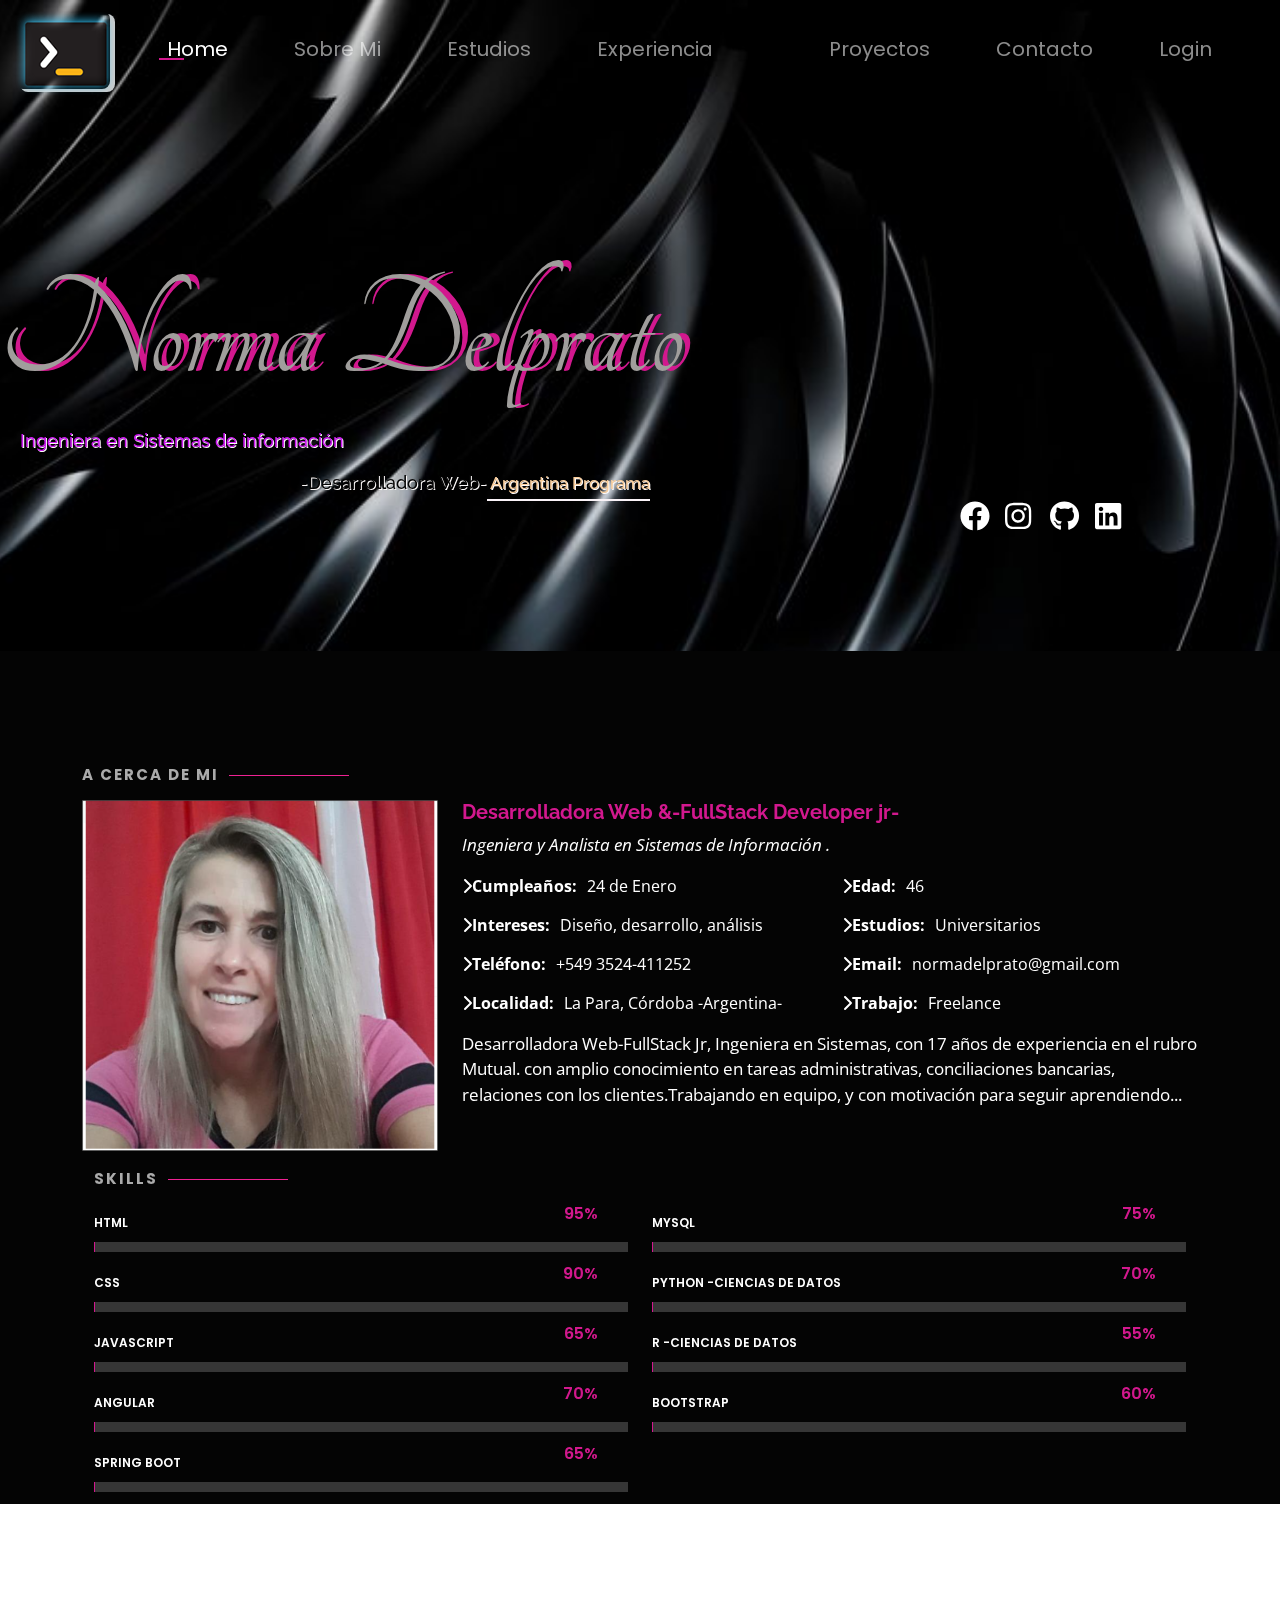
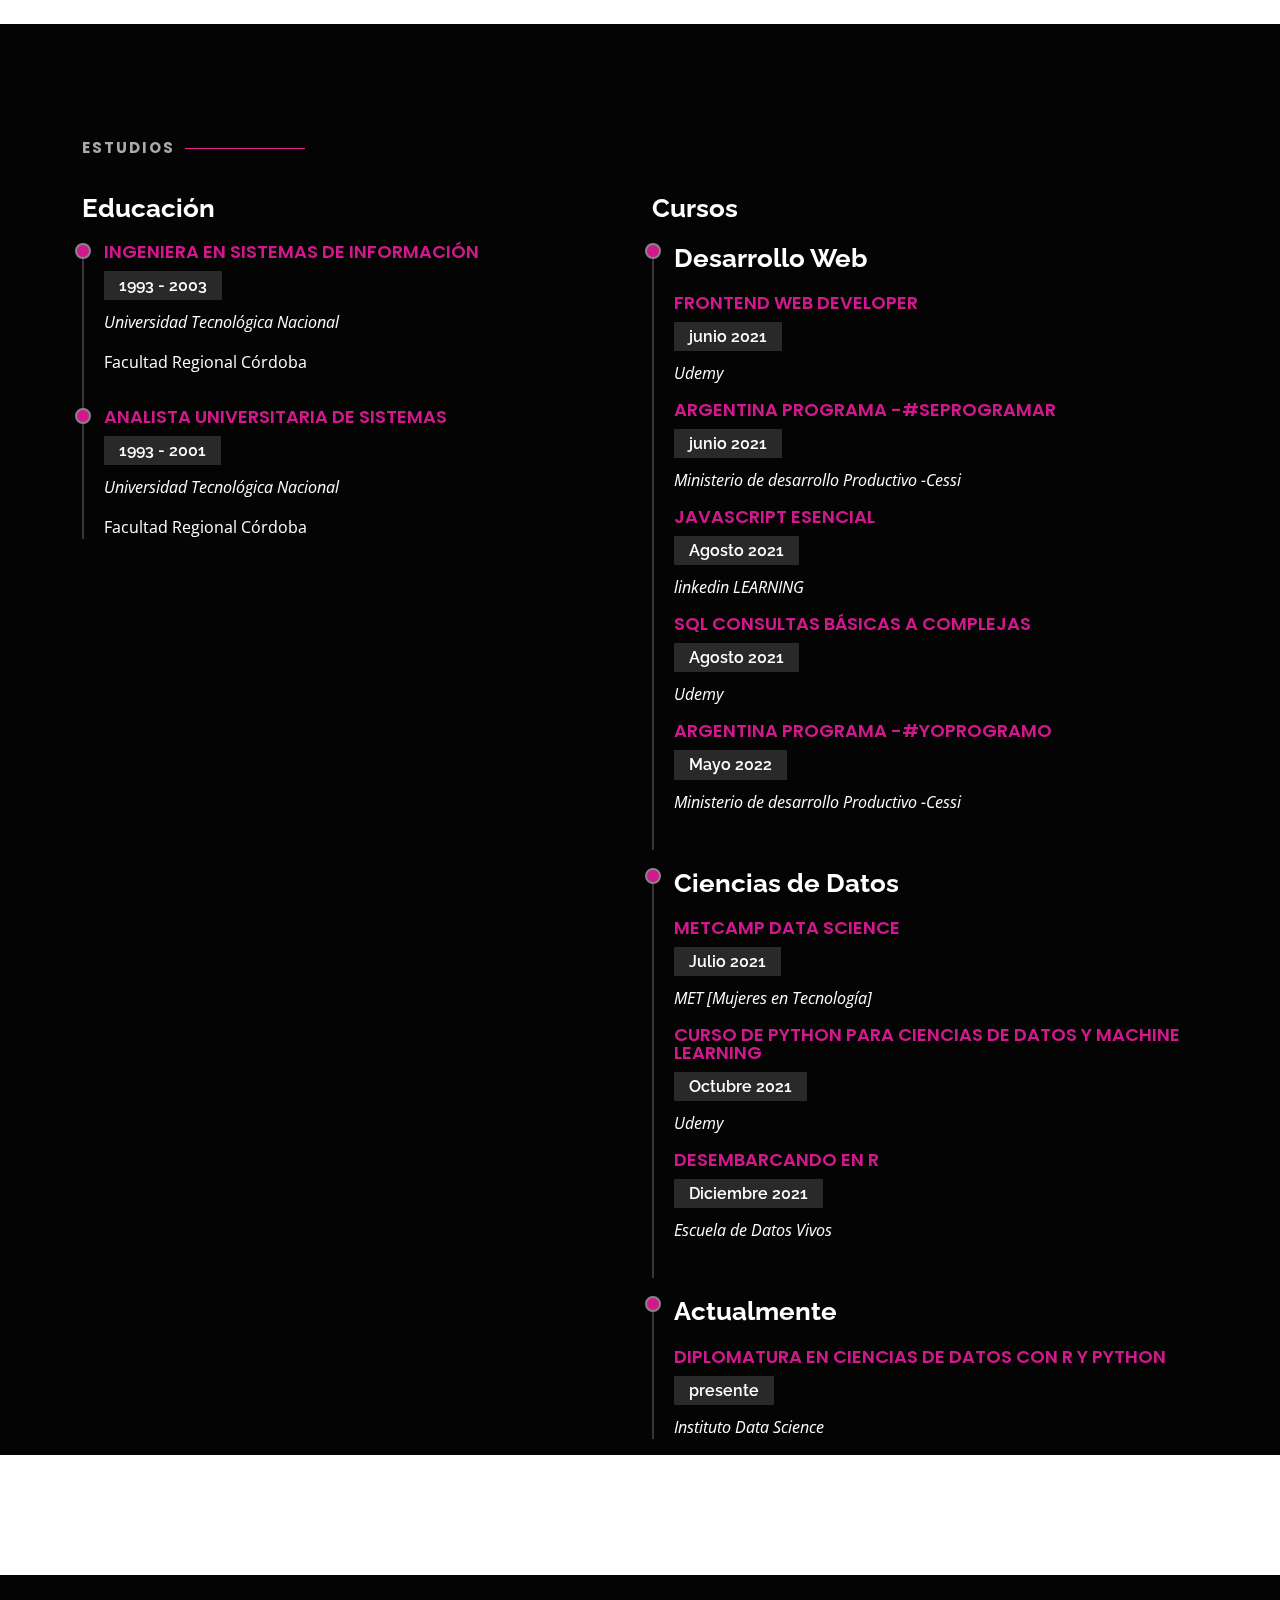
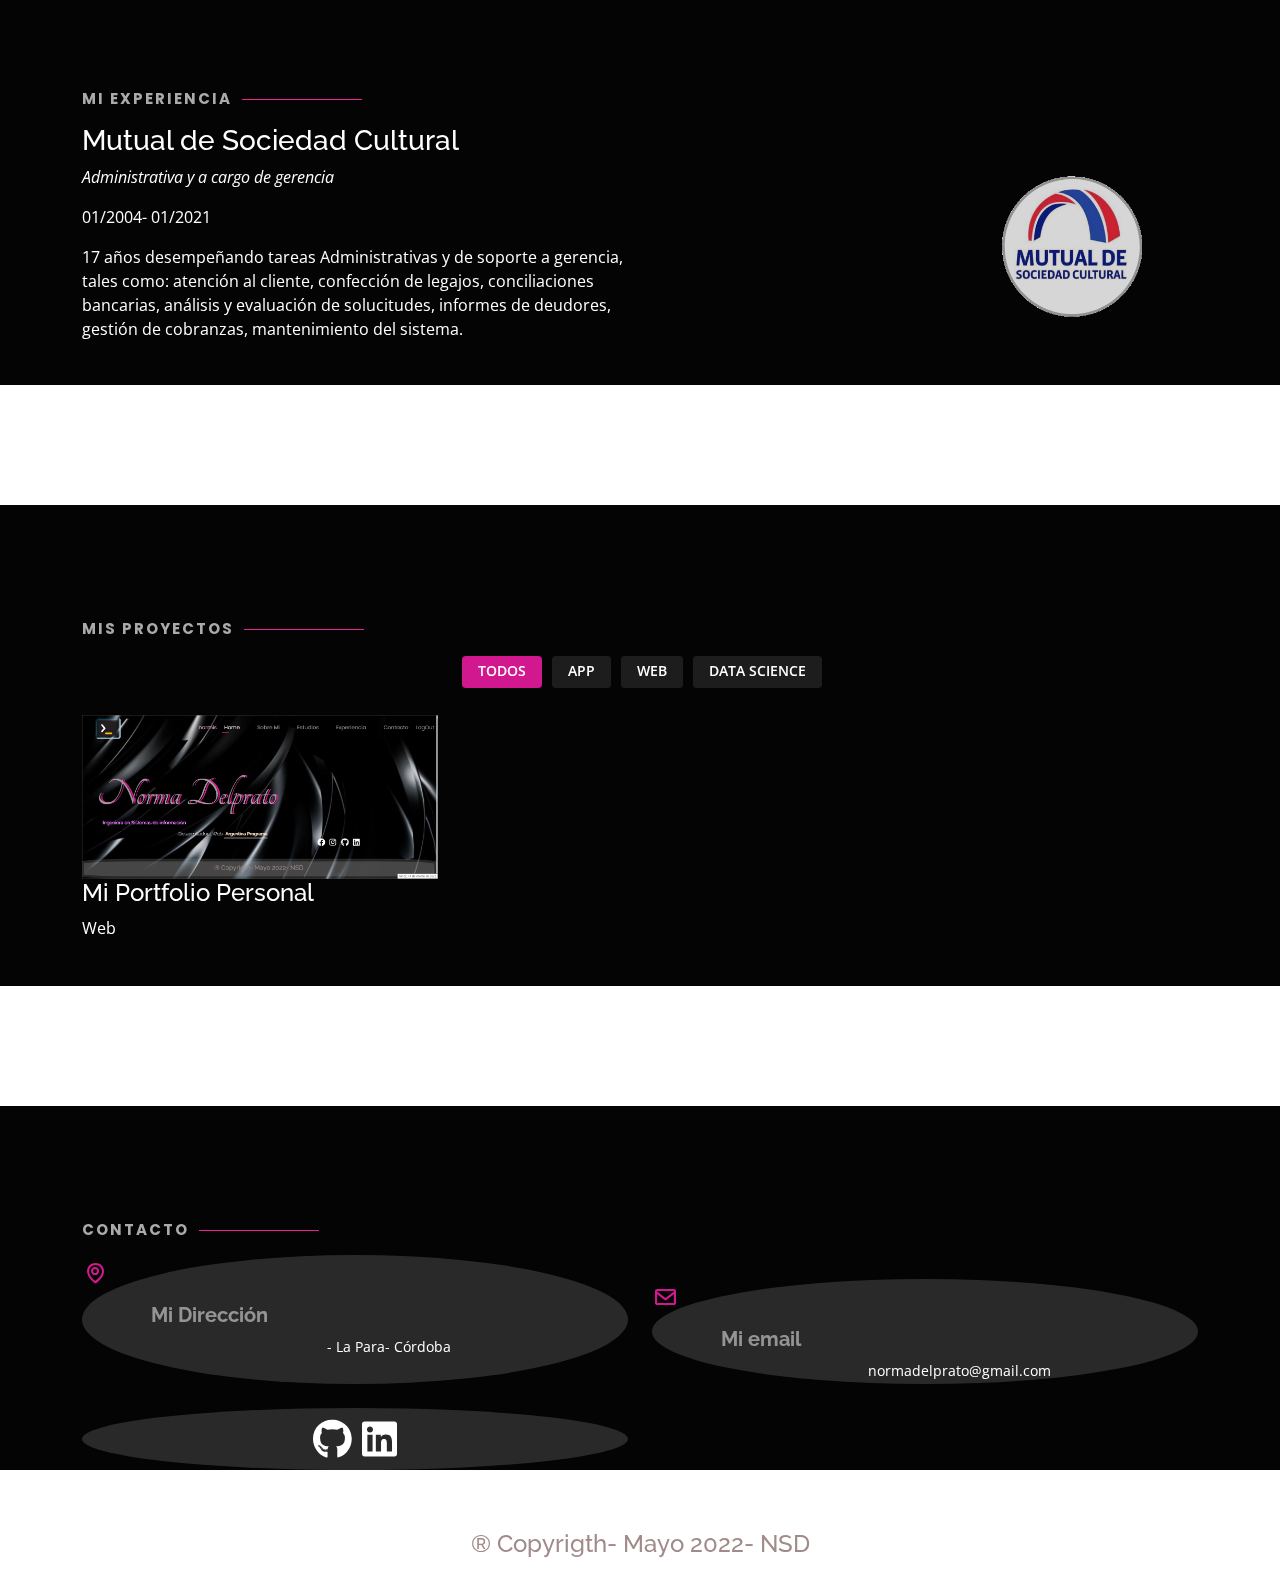
<file: index.html>
<!DOCTYPE html>
<html lang="en">
<head>
    <meta charset="UTF-8">
    <meta http-equiv="X-UA-Compatible" content="IE=edge">
    <meta name="viewport" content="width=device-width, initial-scale=1.0">
    <title>Mi Portfolio personal</title>


    <!-- Google Fonts -->
    <link href="https://fonts.googleapis.com/css?family=Open+Sans:300,300i,400,400i,600,600i,700,700i|Raleway:300,300i,400,400i,500,500i,600,600i,700,700i|Poppins:300,300i,400,400i,500,500i,600,600i,700,700i" rel="stylesheet">

    <link href="https://fonts.googleapis.com/css2?family=Tangerine:wght@400;700&display=swap" rel="stylesheet">
    
    <!--  Archivos Css Externos -->
    
    <link href="ArchivosExternos/bootstrap/css/bootstrap.min.css"rel ="stylesheet">
    <link href="ArchivosExternos/boxicons/css/boxicons.min.css" rel="stylesheet">
    
    <!-- CSS Propia-->
    <link href="css/styles.css" rel ="stylesheet">
    
</head>
<body>
  
  
     <!-- Seccion Header -->
      <header id="header" class="header">
         
          
      </header><!-- fin Header -->   
           
      
      <!--Barra de navegacion-->
           
                
    <nav id="menuppal">        
        <nav class="navbar navbar-expand-lg  fixed-top navbarScroll navbar-dark" >
          <div class="container-fluid">
                <!-- LOGO -->
                <div class="Logo">
                   <img src="/img/Logo-ArgP.png">
                    <div class="texto">
                      <p>Argentina</p>
                      <p>Programa</p>
                     </div>
                </div>
          
  <!--fin logo--> 
            
                <button class="navbar-toggler navbar-light" type="button" data-bs-toggle="collapse" data-bs-target="#navbarTogglerDemo02" aria-controls="navbarTogglerDemo02" aria-expanded="false" aria-label="Toggle navigation">
                  <span class="navbar-toggler-icon" ></span>
                
                </button>
                <div class="collapse navbar-collapse" id="navbarTogglerDemo02">
                  <ul class="navbar-nav ms-auto me-auto mb-2 mb-lg-0">
                    <li class="nav-item">
                      <a class="nav-link active" aria-current="page" href="#">Home</a>
                    </li>
                    <li class="nav-item">
                      <a class="nav-link" href="#about">Sobre Mi</a>
                    </li>
                    <li class="nav-item">
                      <a class="nav-link" href="#estudios" >Estudios</a>
                    </li>
                    <li class="nav-item">
                      <a class="nav-link" href="#experiencia" >Experiencia</a>
                    </li>
                    <li class="nav-item">
                    <li class="nav-item">
                       <a class="nav-link" href="#proyecto" >Proyectos</a>
                    </li>
                          <li class="nav-item">
                      <a class="nav-link" href="#contacto" >Contacto</a>
                    </li>
                    <li class="nav-item">
                      <a class="nav-link" href="#login" >Login</a>
                    </li>
                </div>
            </div>
        </nav>

    </nav>  
          <!-- Fin Barra de navegación -->
          <!--banner-->
          <div class="tituloppal">  
            <h1>Norma Delprato</h1>
            <h2>Ingeniera en Sistemas de información</h2>
                <h3>-Desarrolladora Web-<span> Argentina Programa</span></h3>  
                
                <div class="social-links">
                    <a href="https://www.facebook.com/" target="_blank"><i class="fab fa-facebook"></i></a>
                    <a href="https://www.instagram.com/" target="_blank"><i class="fab fa-instagram"></i></a>
                    <a href="https://github.com/Normarale" target="_blank"><i class="fab fa-github"></i></a>
                    <a href="https://www.linkedin.com/in/norma-susana-delprato-82618340/" target="_blank"><i class="fab fa-linkedin"></i></a>
                  </div>
          </div>
        <!--Fin Banner-->

       <!-- Sección- Acerca de -->

       <section id="about" class="about">

        
            <!--  Sobre mí -->
          

                <div class="about-me container">
                    
                        <div class="section-title">
                            <h2>A cerca de mi</h2>
                            
                        </div>
            
                        <div class="row">
                                <div class="col-lg-4">
                                <img src="/img/foto.png" class="img-fluid" alt="Fotopersonal">
                                </div>
                                <div class="col-lg-8 pt-4 pt-lg-0 content"  >
                                    <h3>Desarrolladora Web &amp;-FullStack Developer jr-</h3>
                                    <p class="fst-italic">
                                        Ingeniera y Analista en Sistemas de Información .
                                    </p>
                                    <div class="row">
                                            <div class="col-lg-6">
                                                    <ul>
                                                        <li><i class="fas fa-chevron-right"></i> <strong>Cumpleaños:</strong> <span>24 de Enero</span></li>
                                                        <li><i class="fas fa-chevron-right"></i> <strong>Intereses:</strong> <span>Diseño, desarrollo, análisis</span></li>
                                                        <li><i class="fas fa-chevron-right"></i> <strong>Teléfono:</strong> <span>+549 3524-411252</span></li>
                                                        <li><i class="fas fa-chevron-right"></i> <strong>Localidad:</strong> <span>La Para, Córdoba -Argentina-</span></li>
                                                    </ul>
                                            </div>
                                            <div class="col-lg-6">
                                                    <ul>
                                                        <li><i class="fas fa-chevron-right"></i> <strong>Edad:</strong> <span>46</span></li>
                                                        <li><i class="fas fa-chevron-right"></i> <strong>Estudios:</strong> <span>Universitarios</span></li>
                                                        <li><i class="fas fa-chevron-right"></i> <strong>Email:</strong> <span>normadelprato@gmail.com</span></li>
                                                        <li><i class="fas fa-chevron-right"></i> <strong>Trabajo:</strong> <span>Freelance</span></li>
                                                    </ul>
                                            </div>
                                    </div>
                                        <p>
                                            Desarrolladora Web-FullStack Jr, Ingeniera en Sistemas, con 17 años de experiencia en el rubro Mutual.
                                            con amplio conocimiento en tareas administrativas, conciliaciones bancarias, relaciones con los clientes.Trabajando en equipo,
                                            y con motivación para seguir aprendiendo...
                                        </p>
                            
                        </div>
                    
                </div><!-- fin Acerca -->
                <br>
            
              <!--  Skills   -->
                <div class="skills container">

                        <div class="section-title">
                        <h2>Skills</h2>
                        </div>

                    <div class="row skills-content">

                            <div class="col-lg-6">

                                    <div class="progress">
                                        <span class="skill">HTML <i class="val">95%</i></span>
                                        <div class="progress-bar-wrap">
                                            <div class="progress-bar" role="progressbar" aria-valuenow="95" aria-valuemin="0" aria-valuemax="100"></div>
                                        </div>
                                    </div>
            
                                    <div class="progress">
                                        <span class="skill">CSS <i class="val">90%</i></span>
                                        <div class="progress-bar-wrap">
                                            <div class="progress-bar" role="progressbar" aria-valuenow="90" aria-valuemin="0" aria-valuemax="100"></div>
                                        </div>
                                    </div>
            
                                    <div class="progress">
                                        <span class="skill">JavaScript <i class="val">65%</i></span>
                                        <div class="progress-bar-wrap">
                                            <div class="progress-bar" role="progressbar" aria-valuenow="65" aria-valuemin="0" aria-valuemax="100"></div>
                                        </div>
                                    </div>

                                    <div class="progress">
                                        <span class="skill">Angular <i class="val">70%</i></span>
                                        <div class="progress-bar-wrap">
                                            <div class="progress-bar" role="progressbar" aria-valuenow="70" aria-valuemin="0" aria-valuemax="100"></div>
                                        </div>
                                    </div>
    
                            </div>

                            <div class="col-lg-6">

                        
                                        <div class="progress">
                                            <span class="skill">MySQL <i class="val">75%</i></span>
                                            <div class="progress-bar-wrap">
                                                <div class="progress-bar" role="progressbar" aria-valuenow="75" aria-valuemin="0" aria-valuemax="100"></div>
                                            </div>
                                        </div>

                                        <div class="progress">
                                            <span class="skill">Python -Ciencias de datos <i class="val">70%</i></span>
                                            <div class="progress-bar-wrap">
                                                <div class="progress-bar" role="progressbar" aria-valuenow="50" aria-valuemin="0" aria-valuemax="100"></div>
                                            </div>
                                        </div>

                                        <div class="progress">
                                            <span class="skill">R -Ciencias de datos <i class="val">55%</i></span>
                                            <div class="progress-bar-wrap">
                                                <div class="progress-bar" role="progressbar" aria-valuenow="55" aria-valuemin="0" aria-valuemax="100"></div>
                                            </div>
                                        </div>

                                        <div class="progress">
                                            <span class="skill"> Bootstrap<i class="val">60%</i></span>
                                            <div class="progress-bar-wrap">
                                                <div class="progress-bar" role="progressbar" aria-valuenow="60" aria-valuemin="0" aria-valuemax="100"></div>
                                            </div>
                                        </div>

                                        
                                        

                            </div>

                            <div class="col-lg-6">
                                        <div class="progress">
                                            <span class="skill">Spring Boot <i class="val">65%</i></span>
                                            <div class="progress-bar-wrap">
                                                <div class="progress-bar" role="progressbar" aria-valuenow="65" aria-valuemin="0" aria-valuemax="100"></div>
                                            </div>
                                        </div>

                            </div>

                    </div>

                </div>  <!-- Fin Skills -->    
                 
         </section> <!--Fin seccion acerca de-->
      
  
 <!--  Sección estudios y cursos -->
 <section id="estudios" class="estudio">
    
        <div class="container">

            <div class="section-title">
                <h2>Estudios</h2>
                
            </div>

            <div class="row">
                <div class="col-lg-6">
                                                       
                     <h3 class="estudio-title">Educación</h3>
                        <div class="estudio-item">
                            <h4>Ingeniera en Sistemas de Información</h4>
                            <h5>1993 - 2003</h5>
                            <p><em>Universidad Tecnológica Nacional</em></p>
                            <p>Facultad Regional Córdoba</p>
                        </div>
                        <div class="estudio-item">
                            <h4>Analista Universitaria de Sistemas</h4>
                            <h5>1993 - 2001</h5>
                            <p><em>Universidad Tecnológica Nacional</em></p>
                            <p>Facultad Regional Córdoba</p>
                        </div>
                </div>
                <div class="col-lg-6">
                    <h3 class="estudio-title">Cursos</h3>
                        <div class="estudio-item">
                            <h2 class="estudio-title">Desarrollo Web</h2>
                            <h4>FrontEnd Web Developer</h4>
                            <h5>junio 2021</h5>
                            <p><em>Udemy </em></p>
                            
                            <h4>Argentina Programa -#SeProgramar</h4>
                            <h5>junio 2021</h5>
                            <p><em>Ministerio de desarrollo Productivo -Cessi </em></p>
                            
                            <h4>JavaScript esencial</h4>
                            <h5> Agosto 2021</h5>
                            <p><em>linkedin LEARNING</em></p>
                            
                            <h4>SQL Consultas básicas a complejas</h4>
                            <h5>Agosto 2021</h5>
                            <p><em>Udemy </em></p>
                            
                            <h4>Argentina Programa -#YoProgramo</h4>
                            <h5>Mayo 2022</h5>
                            <p><em>Ministerio de desarrollo Productivo -Cessi </em></p>
                            
                        </div>
                        <div class="estudio-item">
                            <h2 class="estudio-title">Ciencias de Datos</h2>
                            <h4>MeTCaMP Data Science</h4>
                            <h5>Julio 2021</h5>
                            <p><em>MET [Mujeres en Tecnología]</em></p>
                            
                            <h4>Curso de Python para ciencias de datos y Machine Learning</h4>
                            <h5>Octubre 2021</h5>
                            <p><em>Udemy</em></p>
                            
                            <p>
                            <h4>Desembarcando en R</h4>
                            <h5>Diciembre 2021</h5>
                            <p><em>Escuela de Datos Vivos</em></p>
                            
                            
                        </div>
                        <div class="estudio-item">
                            <h2 class="estudio-title">Actualmente</h2>
                            <h4>Diplomatura en Ciencias de Datos con R y Python</h4>
                            <h5>presente</h5>
                            <p><em>Instituto Data Science</em></p>

                        </div>
                </div>
            </div>
        </div>
             
</section><!-- Fin estudios y cursos -->


 <!-- Sección- Experiencia -->
            
 <section id="experiencia" class="experiencia">
  
    <!--  Experiencias -->
    <div class="experiencia container">

            <div class="section-title">
                <h2> Mi Experiencia</h2>
               
            </div>

        <div class="row">
                <div class="col-lg-9">
                    <h3>Mutual de Sociedad Cultural</h3>
                    <p class="fst-italic">
                        Administrativa y a cargo de gerencia
                    </p>
                    <div class="row"></div>
                        <div class="col-lg-2">
                           <p> 01/2004- 01/2021</p>
                        </div>
                        <div class="col-lg-8">
                            <p> 17 años desempeñando tareas Administrativas y de soporte a gerencia,
                                tales como: atención al cliente, confección de legajos, conciliaciones bancarias,
                                 análisis y evaluación de solucitudes, informes de deudores, gestión de cobranzas,
                                 mantenimiento del sistema.
                                



                            </p>
                        </div>
                </div>
                <div class="col-lg-3 pt-4 pt-lg-0 content"  >
                    <img src="/img/LogoMutual_redondo.png" class="img-fluid" alt="">
                
                </div>
        </div>

    </div>
  
</section><!-- Fin experiencias -->

<!-- Sección- Proyectos -->

<section id="proyecto" class="proyecto">

    <!--  Proyectos -->
  
    <div class="proyecto container">
  
            <div class="section-title">
                <h2> Mis Proyectos</h2>
  
            </div>
  
            <div class="row">
              <div class="col-lg-12 d-flex justify-content-center">
                <ul id="portfolio-flters">
                  <li data-filter="*" class="filter-active">Todos</li>
                  <li data-filter=".filter-app">App</li>
                  <li data-filter=".filter-card">Web</li>
                  <li data-filter=".filter-web">Data Science</li>
                </ul>
              </div>
            </div>
  
            <div class="row proyecto-container">
  
              <div class="col-lg-4 col-md-6 portfolio-item filter-app">
                <div class="proyecto-wrap">
                  <img src="/img/MyPortfolio.png" class="img-fluid" alt="">
                  <div class="proyecto-info">
                    <h4>Mi Portfolio Personal</h4>
                    <p>Web</p>
                   <!-- <div class="portfolio-links">
                      <a href="../../../assets/img/MyPortfolio.png" data-gallery="portfolioGallery" class="portfolio-lightbox" title="App 1"><i class="bx bx-plus"></i></a>
                      <a href="" data-gallery="portfoliodetalleGalery" data-glightbox="type: external" class="portfolio-details-lightbox" title="Portfolio Details"><i class="bx bx-link"></i></a>
                    </div>-->
                  </div>
                </div>
              </div>
  
  
            </div>
  
  
    </div>
  
  </section><!-- Fin proyectos -->

 
                     <!--  Sección Contacto  -->
                     <section id="contacto" class="contacto">
                        <div class="container">
                    
                                <div class="section-title">
                                    <h2>Contacto</h2>
                                    
                                </div>
                    
                           <div class="row mt-2">
                    
                                    <div class="col-md-6 d-flex align-items-stretch">
                                       <div class="info-box">
                                            <i class="bx bx-map"></i>
                                            <h3>Mi Dirección</h3>
                                            <p>- La Para- Córdoba </p>
                                        </div>
                                    </div>
                                    <div class="col-md-6 mt-4 d-flex align-items-stretch">
                                        <div class="info-box">
                                            <i class="bx bx-envelope"></i>
                                            <h3>Mi email</h3>
                                            <p>normadelprato@gmail.com</p>
                                        </div>
                                    </div>
                                    <div class="col-md-6 mt-4 d-flex align-items-stretch">
                                        <div class="info-box"> 
                                           <div class="social-item">
                                                <a href="https://github.com/Normarale" target="_blank"><i class="fab fa-github"></i></a>
                                                <a href="https://www.linkedin.com/in/norma-susana-delprato-82618340/" target="_blank"><i class="fab fa-linkedin"></i></a>
                                            </div>
                                        </div>
                                    </div>    
                            </div>
                    
                        </div>
                      </section><!--Fin sección de contacto -->
                                                        
            <!--Sección fooder-->
            <seccion id="fother">
                <div class="fother">
                    <h4> ® Copyrigth- Mayo 2022- NSD</h4>
                </div>
            </seccion>  <!--Fin fooder-->


               
   <script src="/ArchivosExternos/bootstrap/js/bootstrap.bundle.min.js"></script>
   <script src="/ArchivosExternos/waypoints/lib/noframework.waypoints.min.js"></script>
   <script src="/ArchivosExternos/fontawesome/js/all.min.js"></script>
     
   <script src="js/script.js"></script>  
   
</body>

</html>
</file>
<file: css/styles.css>
/*--------------------------------------------------------------
# General
--------------------------------------------------------------*/

body{
  font-family: "Open Sans", sans-serif;
  background-color: #040404;
  color: #fff;
  position: relative;
  background: transparent;
  max-height: 850px;
  overflow-y: auto;
}
body::before {
  content: "";
  position:fixed;
  background: #040404 url("../img/negro_plateado.jpg") top right no-repeat ;
  background-size: cover;
  left: 0;
  right: 0;
  top: 0;
  height: 850px;
  z-index: -1;
}

h1, h2, h3, h4, h5, h6 {
  font-family: "Raleway", sans-serif;
}


/*--------------------------------------------------------------
# Secciones General
--------------------------------------------------------------*/
/* display background color black on navbar scroll */
.navbarScroll.navbarDark {
  background-color:#040404;
}

/* Espaciado de las secciones */
#about, #estudios, #experiencia, #contacto, #proyecto, #login {
  margin-top: 120px;
  padding-top: 120px;
  width: 100%;
  overflow-y: hidden;
  background-color: #040404;
  
}
.section-title h2 {
  font-size: 15px;
  font-weight: 700;
  padding: 0;
  line-height: 1px;
  margin: 0 0 20px 0;
  letter-spacing: 2px;
  text-transform: uppercase;
  color: #aaaaaa;
  font-family: "Poppins", sans-serif;
}
.section-title h2::after {
  content: "";
  width: 120px;
  height: 1px;
  display: inline-block;
  background: #f12294fd;
  margin: 4px 10px;
}


/*----------------------------------------
    Logo
------------------------------------------*/
.Logo{
  position:relative;
  margin-top: 3px;
  margin-left: 3px;
  width: 95px;
  height: 78px;
  border-radius:8px;
  box-shadow: 5px 3px #dcdedfea;
  animation: moverIzquierda 1s ease-in;
  display: block;
}

.texto{
 position:relativa;
 margin-top: -70px;
 margin-left: 110px;
}

.texto p{
 color:rgb(250, 206, 156);
 font-size: 18px;
 visibility: hidden;

}

.Logo:hover .texto p {
 visibility: visible;
 animation: moverIzquierda 1s ease-in;
 display: block;

}

@keyframes moverIzquierda{
 0%{
     opacity: 0;
     transform: translateX(-100px);
 }

 100%{
     opacity: 1;
     transform: translate(0);
 }
}


/* -------------------------
    redes sociales menu ppal
----------------------------*/     


 .social-links{
  margin-top: 3px;
  display:flex;
  margin-left:  75%;
  margin-top: 7px;
}

.social-links a{
  color:#fff;
  justify-content:space-between;
  font-size: 30px;
  line-height: 1;
  border-radius: 50%;
  width: 30px;
  height: 30px;
  margin-right:15px;

}
.social-links a:hover {
  background: #d2188d;
}

/* ----------------------------
barra de navegacion menu
--------------------------------*/
.navbar li {
  position: relative;
}
.navbar li + li {
  margin-left: 50px;
}

.navbar a, .navbar a:focus {
  display: flex;
  align-items: center;
  justify-content: space-between;
  padding: 0;
  font-family: "Poppins", sans-serif;
  font-size: 20px;
  font-weight: 400;
  color: rgba(255, 255, 255, 0.8);
  white-space:pre-wrap;
  transition: 0.3s;
  
}

.navbar a:before {
  content: "";
  position: absolute;
  width: 0;
  height: 2px;
  bottom: 4px;
  left: 0;
  background-color: #d2188d;
  visibility: hidden;
  width: 0px;
  transition: all 0.3s ease-in-out 0s;
}
.navbar a:hover:before, .navbar li:hover > a:before, .navbar .active:before {
  visibility: visible;
  width: 25px;
}
.navbar a:hover, .navbar .active, .navbar .active:focus, .navbar li:hover > a {
  color: #fff;
}


/*---------------------
Titulo pantalla principal
--------------------------*/
.tituloppal h1 {

  font-size: 150px;
  color:#a09e9c;
  margin-top: 260px;
  line-height: 1;
  font-family: "Tangerine", sans-serif;
  text-shadow: 8px 0.1px #d2188e;
}

.tituloppal h2{
  text-align:justify;
  margin-left: 20px;
  font-size: 18px;
  margin-top: 20px;
  color: rgb(204, 24, 240);
  text-shadow: 0.9px 0.5px rgb(253, 250, 250);
  
}

.tituloppal h3{
  text-align:justify;
  margin-left: 300px;
  font-size: 18px;
  margin-top: 20px;
  color: rgb(5, 5, 5);
  text-shadow: 0.9px 0.5px rgb(253, 250, 250);
  
}

.tituloppal span {
  color: rgb(250, 206, 156);
  border-bottom: 2px solid #faf3f8;
  padding-bottom: 6px;
  font-size: 17px;
}


/*--------------------------------------------------------------
# About
--------------------------------------------------------------*/
.about-me .content h3 {
  font-weight: 700;
  font-size: 20px;
  color: #d2188e;

   
}
.about-me p{
  font-size: 17px;
}
.about-me .content ul {
  list-style: none;
  padding: 0;
}

.about-me .content ul li {
  margin-bottom: 15px;
  display: flex;
  align-items: center;

}

.about-me .content ul strong {
  margin-right: 10px;
}

.about-me i {
  color:#d2188d;
  font-size: 16px;
  margin-right: 30px;
  line-height: 0;
}


.about-me .content p:last-child {
  margin-bottom: 0;
}
/*--------------------------------------------------------------
# Skills
--------------------------------------------------------------*/
.skills .progress {
  height: 60px;
  display: block;
  background: none;
  border-radius: 0;

}
.skills .progress .skill {
  padding: 10px 0;
  margin: 0;
  text-transform: uppercase;
  display: block;
  font-weight: 600;
  font-family: "Poppins", sans-serif;
  color: #fff;
}
.skills .progress .skill .val {
  float: right;
  font-style: normal;
}
.skills .progress-bar-wrap {
  background: rgba(255, 255, 255, 0.2);
}
.skills .progress-bar {
  width: 1px;
  height: 10px;
  transition: 0.9s;
  background-color: #d2188e;
}

/*--------------------------------------------------------------
# Estudios
--------------------------------------------------------------*/
.estudio .estudio-title {
  font-size: 26px;
  font-weight: 700;
  margin-top: 20px;
  margin-bottom: 20px;
  color: #fff;
}
.estudio .estudio-item {
  padding: 0 0 20px 20px;
  margin-top: -2px;
  border-left: 2px solid rgba(255, 255, 255, 0.2);
  position: relative;
}
.estudio .estudio-item h4 {
  line-height: 18px;
  font-size: 18px;
  font-weight: 600;
  text-transform: uppercase;
  font-family: "Poppins", sans-serif;
  color: #d2188d;
  margin-bottom: 10px;
}
.estudio .estudio-item h5 {
  font-size: 16px;
  background: rgba(255, 255, 255, 0.15);
  padding: 5px 15px;
  display: inline-block;
  font-weight: 600;
  margin-bottom: 10px;
}
.estudio .estudio-item ul {
  padding-left: 20px;
}
.estudio .estudio-item ul li {
  padding-bottom: 10px;
}
.estudio .estudio-item:last-child {
  padding-bottom: 0;
}
.estudio .estudio-item::before {
  content: "";
  position: absolute;
  width: 16px;
  height: 16px;
  border-radius: 50px;
  left: -9px;
  top: 0;
  background: #d2188d;
  border: 2px solid #868686;
}

/*--------------------------------------------------------------
# Experiencia
--------------------------------------------------------------*/
.experiencia .content h3 {
  margin-top: 30px;
  font-weight: 700;
  font-size: 20px;
  color: #d2188e;
}

.experiencia .content ul {
  list-style: none;
  padding: 0;
}
.experiencia .content ul li {
  margin-bottom: 10px;
  display: flex;
  align-items: center;
}
.experiencia .content ul strong {
  margin-right: 10px;
}
.experiencia .content ul i {
  font-size: 16px;
  margin-right: 5px;
  color: #d2188d;
  line-height: 0;
}
.experiencia .content p:last-child {
  margin-bottom: 0;
}


/*--------------------------------------------------------------
# Proyectos
--------------------------------------------------------------*/
.proyecto .content h3 {
  margin-top: 30px;
  font-weight: 700;
  font-size: 20px;
  color: #d2188e;
}
.proyecto .portfolio-item {
  margin-bottom: 30px;
}
.proyecto #portfolio-flters {
  padding: 0;
  margin: 0 auto 15px auto;
  list-style: none;
  text-align: center;
  border-radius: 50px;
  padding: 2px 15px;
}
.proyecto #portfolio-flters li {
  cursor: pointer;
  display: inline-block;
  padding: 8px 16px 10px 16px;
  font-size: 14px;
  font-weight: 600;
  line-height: 1;
  text-transform: uppercase;
  color: #fff;
  background: rgba(255, 255, 255, 0.1);
  margin: 0 3px 10px 3px;
  transition: all 0.3s ease-in-out;
  border-radius: 4px;
}
.proyecto #portfolio-flters li:hover, .proyecto #portfolio-flters li.filter-active {
  background: #d2188e;
}
.proyecto #portfolio-flters li:last-child {
  margin-right: 0;
}
.proyecto .portfolio-wrap {
  transition: 0.3s;
  position: relative;
  overflow: hidden;
  z-index: 1;
  background: rgba(0, 0, 0, 0.6);
}
.proyecto .portfolio-wrap::before {
  content: "";
  background: rgba(0, 0, 0, 0.6);
  position: absolute;
  left: 30px;
  right: 30px;
  top: 30px;
  bottom: 30px;
  transition: all ease-in-out 0.3s;
  z-index: 2;
  opacity: 0;
}
.proyecto .portfolio-wrap .portfolio-info {
  opacity: 0;
  position: absolute;
  top: 0;
  left: 0;
  right: 0;
  bottom: 0;
  text-align: center;
  z-index: 3;
  transition: all ease-in-out 0.3s;
  display: flex;
  flex-direction: column;
  justify-content: center;
  align-items: center;
}
.proyecto .portfolio-wrap .portfolio-info::before {
  display: block;
  content: "";
  width: 48px;
  height: 48px;
  position: absolute;
  top: 35px;
  left: 35px;
  border-top: 3px solid #fff;
  border-left: 3px solid #fff;
  transition: all 0.5s ease 0s;
  z-index: 9994;
}
.proyecto .portfolio-wrap .portfolio-info::after {
  display: block;
  content: "";
  width: 48px;
  height: 48px;
  position: absolute;
  bottom: 35px;
  right: 35px;
  border-bottom: 3px solid #fff;
  border-right: 3px solid #fff;
  transition: all 0.5s ease 0s;
  z-index: 9994;
}
.proyecto .portfolio-wrap .portfolio-info h4 {
  font-size: 20px;
  color: #fff;
  font-weight: 600;
}
.proyecto .portfolio-wrap .portfolio-info p {
  color: #ffffff;
  font-size: 14px;
  text-transform: uppercase;
  padding: 0;
  margin: 0;
}
.proyecto .portfolio-wrap .portfolio-links {
  text-align: center;
  z-index: 4;
}
.proyecto .portfolio-wrap .portfolio-links a {
  color: #fff;
  margin: 0 2px;
  font-size: 28px;
  display: inline-block;
  transition: 0.3s;
}
.proyecto .portfolio-wrap .portfolio-links a:hover {
  color: #d2188e55;
}
.proyecto .portfolio-wrap:hover::before {
  top: 0;
  left: 0;
  right: 0;
  bottom: 0;
  opacity: 1;
}
.proyecto .portfolio-wrap:hover .portfolio-info {
  opacity: 1;
}
.proyecto .portfolio-wrap:hover .portfolio-info::before {
  top: 15px;
  left: 15px;
}
.proyecto .portfolio-wrap:hover .portfolio-info::after {
  bottom: 15px;
  right: 15px;
}





/*--------------------------------------------------------------
# Contact
--------------------------------------------------------------*/
.contacto .info-box {
  color:#040404;
  padding: 20px;
  width: 100%;
  background-color: rgba(255, 255, 255, 0.15);
  border-radius: 55%;
 
}
.contacto .info-box{
  font-size: 25px;
  color: #d2188d;
  padding: 1px;
  float: left;
  
}

.contacto .info-box h3 {
  font-size: 20px;
  color: rgba(255, 255, 255, 0.5);
  font-weight: 700;
  margin: 10px 0 8px 68px;
}
.contacto .info-box p {
  padding: 0;
  color: #fff;
  line-height: 24px;
  font-size: 14px;
  margin: 0 0 0 68px;
  text-align: center;
}
.social-item {
  font-size: 40px;
  text-align: center;
}
.social-item a{
  color:#fff;
}
.social-item a:hover {
  background: #d2188d;
  border-radius: 50%;
}
/*--------------------------
Seccion Fother
---------------------------*/

.fother {
  text-align:center;
  color:#040404;
  background-color: rgba(255, 255, 255, 0.15);
  color: rgb(161, 138, 138);
  margin:50px;
  padding:10px;
}
</file>
